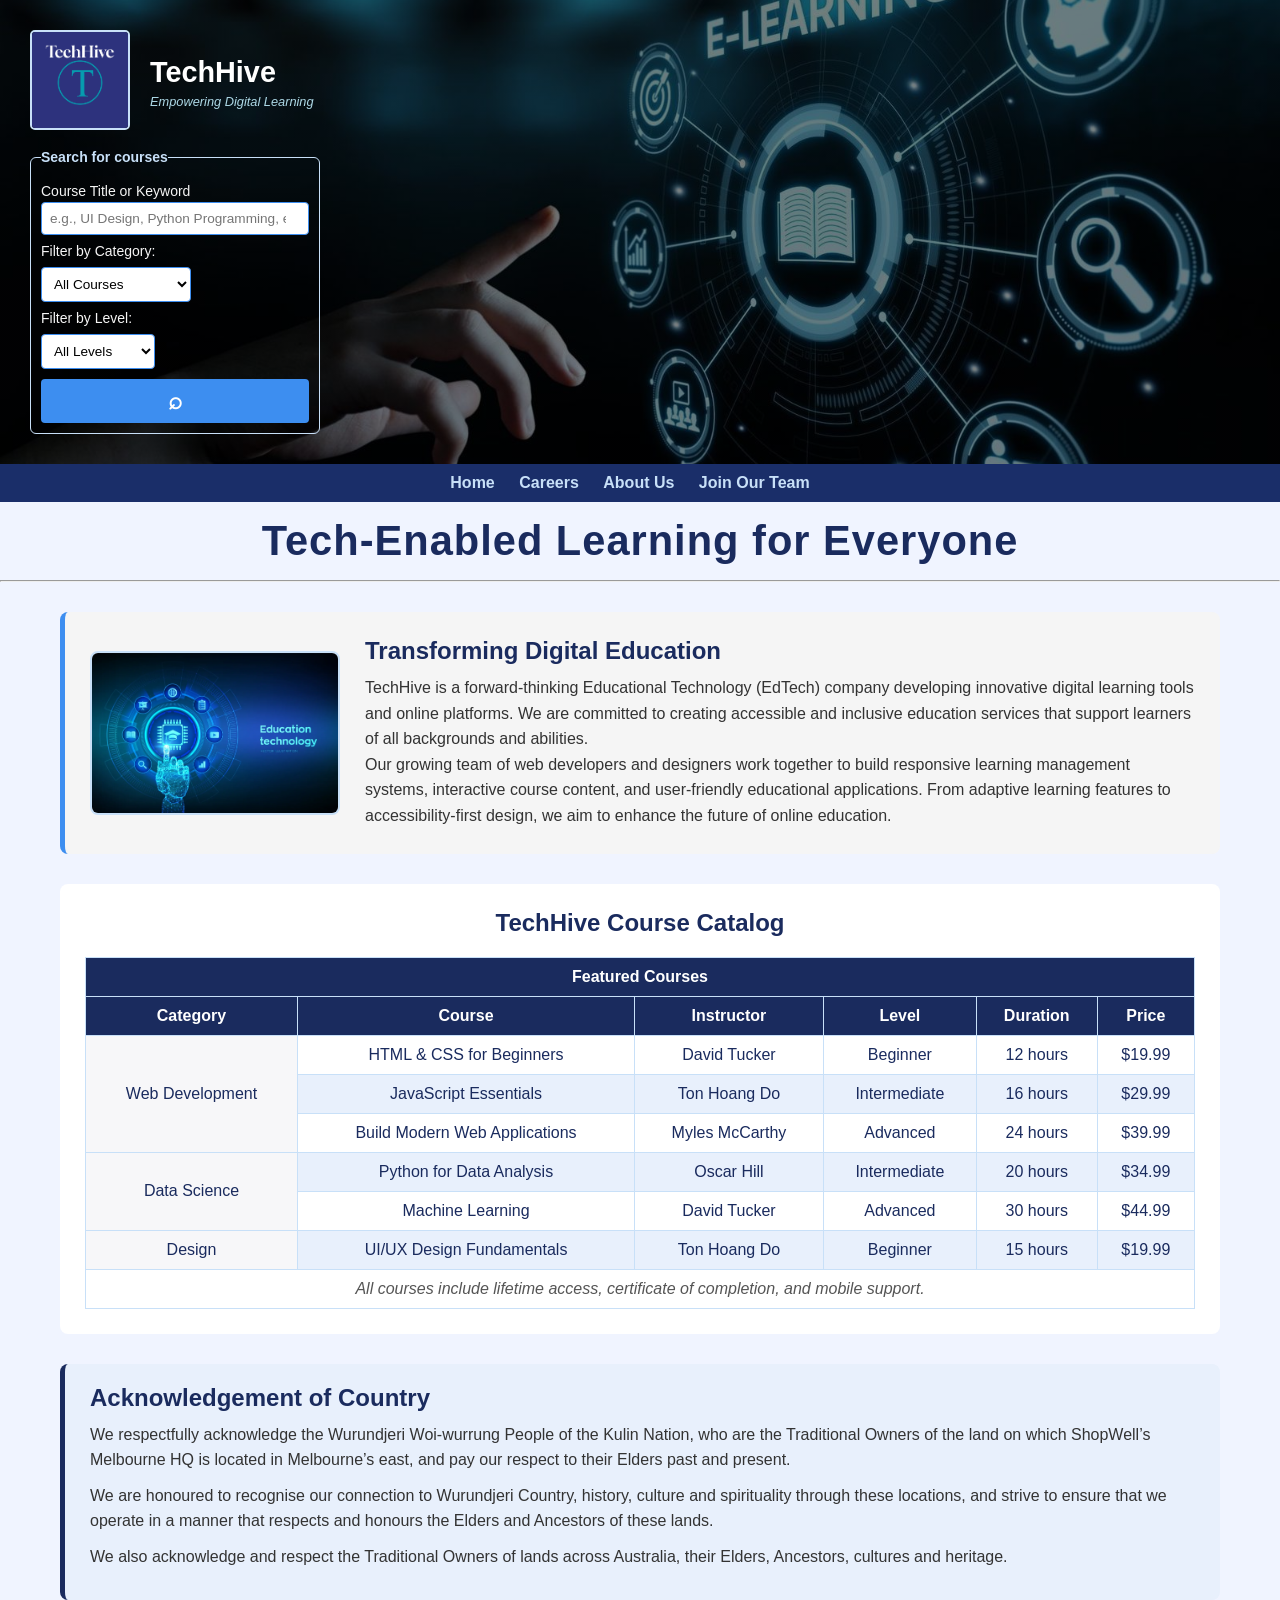
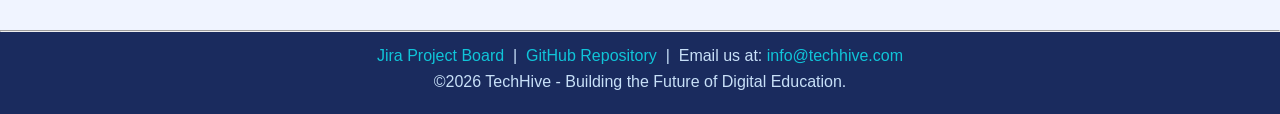
<file: index.html>
<!DOCTYPE html>
<html lang="en">
<head>
    <meta charset="utf-8">
    <meta name="viewport" content="width=device-width, initial-scale=1.0">
    <meta name="description" content="TechHive is a forward-thinking Educational Technology (EdTech) company developing innovative digital learning tools and online platforms.">
    <meta name="keywords" content="EdTech, digital learning, online education, educational technology">
    <meta name="authors" content="Ton Hoang Do, David Tucker, Myles McCarthy and Oscar Hill">
    <link rel="stylesheet" href="styles/pagestyle.css">
    <link rel="stylesheet" href="styles/index-layout.css">
    <style>
        footer p {
            margin-bottom: 8px;
        }
    </style>
    <title>TechHive | Accessible Digital Learning </title>
</head>
<body>
    <!--The header section for company logo, navigation bars, slogans-->
    <header>
        <div class="header-right">
            <div class="header-top">
                <a href="index.html"><img src="images/logos/TechHive-logo.png" alt="TechHive logo" title="Image sized 154kb" width="200" height="200" ></a> <!-- I generated this image with Shopify logo generator -->
                <div class="header-title"> 
                    <h1>TechHive</h1>
                    <p><em>Empowering Digital Learning</em></p>
                </div>
            </div>

            <!--SEARCH BOX with a button (search for a product)-->
            <div class="search-bar">
                <form action="#" method="get">
                    <fieldset>
                        <legend>Search for courses</legend>
                        <label for="search-query">Course Title or Keyword</label>
                        <input type="search" id="search-query" name="search-query" placeholder="e.g., UI Design, Python Programming, etc."
                        aria-label="Search through site content">

                        <!-- Filter dropdown -->
                        <label for="course-filter">Filter by Category:</label>
                        <select id="course-filter" name="course-filter" class="filter-row">
                            <option value="all">All Courses</option>
                            <option value="web-dev">Web Development</option>
                            <option value="design">Design</option>
                            <option value="data-science">Data Science</option>
                        </select>

                        <!-- Level filter-->
                        <label for="course-level">Filter by Level:</label>
                        <select id="course-level" name="course-level" class="filter-row">
                            <option value="all">All Levels</option>
                            <option value="beginner">Beginner</option>
                            <option value="intermediate">Intermediate</option>
                            <option value="advanced">Advanced</option>
                        </select>

                        <button type="submit" aria-label="Search" style="font-size: 1.5rem;">&#8981;</button>
                    </fieldset>                
                </form>
            </div>
        </div>
        
    </header>

    
    
    
    <!--NAVIGATION BAR with links to Home, Careers, About Us and Join Our Team pages-->
    <nav>
        <a href="index.html" target="_self" >Home</a>
        <a href="jobs.html" target="_self" >Careers</a>
        <a href="about.html" target="_self" >About Us</a>
        <a href="apply.html" target="_self" >Join Our Team</a>
    </nav>
    <!--Slogan-->
    <div class="slogan">
        <h1>Tech-Enabled Learning for Everyone</h1>
    </div>
    <hr>

    <!--======== MAIN CONTENT ===============-->
    <main>
        <div class="main-content">
            <!--Company Description-->
            <section>
                <div class="company-description">
                    <!--additional image-->
                    <img id="marketing-image" src="images/marketing/Edtech.webp" alt="EdTech" width="400" height="400">
                    <div>
                        <h2>Transforming Digital Education</h2>
                        <p>
                            TechHive is a forward-thinking Educational Technology (EdTech) company 
                        developing innovative digital learning tools and online platforms. We are committed 
                        to creating accessible and inclusive education services that support learners of all 
                        backgrounds and abilities.
                        </p>
                        <p>
                            Our growing team of web developers and designers work together to build responsive 
                            learning management systems, interactive course content, and user-friendly educational 
                            applications. From adaptive learning features to accessibility-first design, we aim 
                            to enhance the future of online education.
                        </p>
                    </div>
                </div>
            </section>

            <!--Product lists with merged cell table-->
            <section>
                <div class="table-section">
                     <h2 style="text-align: center;">TechHive Course Catalog</h2>

                    <table>

                        <!-- Merged Header Row -->
                        <thead>
                            <tr>
                                <th colspan="6">Featured Courses</th>
                            </tr>

                            <!-- Column Titles -->
                            <tr>
                                <th class="sub-header" id="category">Category</th>
                                <th class="sub-header" id="course">Course <Title></Title></th>
                                <th class="sub-header" id="name">Instructor</th>                        
                                <th class="sub-header" id="description">Level</th>
                                <th class="sub-header" id="duration">Duration</th>
                                <th class="sub-header" id="price">Price</th>
                            </tr>
                        </thead>
                        <tbody>
                            <!--Web Development Category (Rowspan)-->
                            <tr>
                                <td rowspan="3" class="category">Web Development</td>
                                <td>HTML &amp; CSS for Beginners</td>
                                <td>David Tucker</td>
                                <td>Beginner</td>
                                <td>12 hours</td>
                                <td>$19.99</td>                                
                            </tr>

                            <tr>
                                <td>JavaScript Essentials</td>
                                <td>Ton Hoang Do</td>
                                <td>Intermediate</td>
                                <td>16 hours</td>
                                <td>$29.99</td>
                            </tr>

                            
                            <tr>
                                <td>Build Modern Web Applications</td>
                                <td>Myles McCarthy</td>
                                <td>Advanced</td>
                                <td>24 hours</td>
                                <td>$39.99</td>
                            </tr>

                            <!-- Data Science: rowspan across 2 rows -->
                            <tr>
                                <td rowspan="2" class="category">Data Science</td>
                                <td>Python for Data Analysis</td>
                                <td>Oscar Hill</td>
                                <td>Intermediate</td>
                                <td>20 hours</td>
                                <td>$34.99</td>
                            </tr>
                            <tr>
                                <td>Machine Learning </td>
                                <td>David Tucker</td>
                                <td>Advanced</td>
                                <td>30 hours</td>
                                <td>$44.99</td>
                            </tr>
                            <tr>
                                <td class="category">Design</td>
                                <td>UI/UX Design Fundamentals</td>
                                <td>Ton Hoang Do</td>
                                <td>Beginner</td>
                                <td>15 hours</td>
                                <td>$19.99</td>
                            </tr>
                             <tr>
                                <td colspan="6" style="text-align: center; font-style: italic; color: #555;">
                                    All courses include lifetime access, certificate of completion, and mobile support.
                                </td>
                            </tr>
                        </tbody>
                    </table>
                </div>
               
            </section>

            <!--Acknowledgement of Country-->
            <section>
                <div class="acknowledgement">
                    <h2>Acknowledgement of Country</h2>
                    <p>
                        We respectfully acknowledge the Wurundjeri Woi-wurrung People 
                        of the Kulin Nation, who are the Traditional Owners of the land 
                        on which ShopWell&rsquo;s Melbourne HQ is located in Melbourne&rsquo;s 
                        east, and pay our respect to their Elders past and present.
                    </p>
                    <p>
                        We are honoured to recognise our connection to Wurundjeri Country, 
                        history, culture and spirituality through these locations, and strive to ensure 
                        that we operate in a manner that respects and honours the Elders and Ancestors 
                        of these lands.
                    </p>
                    <p>
                        We also acknowledge and respect the Traditional Owners of lands across Australia, 
                        their Elders, Ancestors, cultures and heritage.
                    </p>
                </div>    
            </section>

        </div>        
    </main>
    <hr>

    <!--============ FOOTER with Jira, GitHub and email link ===============-->

    <footer>
        <p>
            <a href="https://oscarhill4.atlassian.net/jira/software/projects/WTPA1/boards/35/backlog?epics=visible">Jira Project Board</a> &nbsp;|&nbsp;
            <a href="https://github.com/Tony-linux973/EdTech-static-website.git">GitHub Repository</a> &nbsp;|&nbsp;
            Email us at: <a href="mailto:info@techhive.com">info@techhive.com</a>
        </p>
        <p>&copy;2026 TechHive - Building the Future of Digital Education.</p>
    </footer>
</body>
</html>
</file>
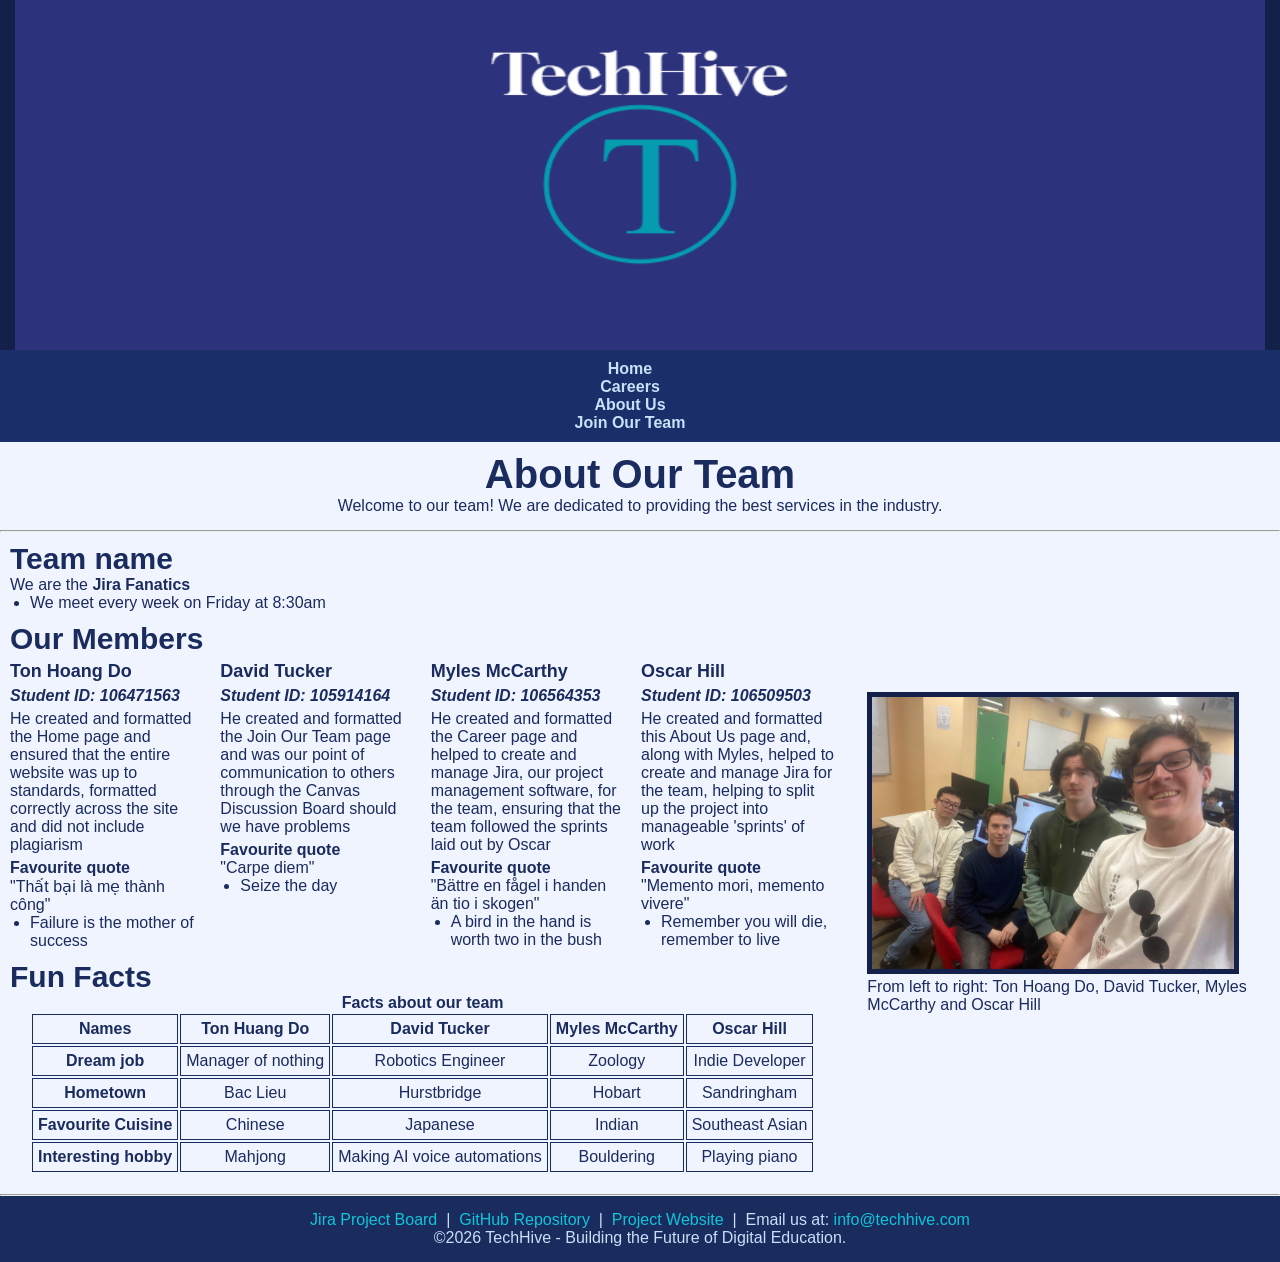
<file: about.html>
<!DOCTYPE html>
<html lang="en">
<head>
    <meta charset="UTF-8">
    <meta name="viewport" content="width=device-width, initial-scale=1.0">
    <meta name="description" content="Learn more about our company, our mission, and our values.">
    <meta name="keywords" content="about us, company, mission, values">
    <meta name="authors" content="Ton Hoang Do, David Tucker, Myles McCarthy and Oscar Hill">
    <link rel="stylesheet" href="styles/pagestyle.css">
    <link rel="stylesheet" href="styles/about-layout.css">
    <title>About Us</title>

    <style>
        /* Header (banner img) */
        header {
            display: flex;
            justify-content: center;
            background-color: #12204A;
        }
    </style>

</head>
<body>
    <header>
        <!-- Banner -->
        <img src="images/logos/TechHive-horizontal.png" alt="Company Logo" style="width: 1250px; height: 350px; ">
    </header>
    <nav>
        <ul>
            <li><a href="index.html" target="_self">Home</a></li>
            <li><a href="jobs.html" target="_self">Careers</a></li>
            <li><a href="about.html" target="_self">About Us</a></li>
            <li><a href="apply.html" target="_self">Join Our Team</a></li>
        </ul>
    </nav>
    <main>
        <h1>About Our Team</h1>

        <!-- Introduction about our team -->
        <!-- Description under header centering -->
        <p style="text-align: center" style="margin-top: 5px">Welcome to our team! We are dedicated to providing the best services in the industry.</p>
        <hr id="article-break">
        <div class="article">
            <article>
                <section id="team">
                    <h2>Team name</h2>
                    <ul>
                        <li>We are the <strong>Jira Fanatics</strong>
                            <ul>
                                <li>We meet every week on Friday at 8:30am</li>
                            </ul>
                        </li>
                    </ul>
                </section>
                <!-- Member contributions and quotes -->
                <section id="members">
                    <h2>Our Members</h2>
                    <dl>
                        <div>
                            <dt>Ton Hoang Do</dt>
                            <dt style="font-style: italic" id="studentid">Student ID: 106471563</dt>
                                <dd>He created and formatted the Home page and ensured that the entire website was up to standards, formatted correctly across the site and did not include plagiarism
                                    <h3 id="quoteheading">Favourite quote</h3>
                                    <ul>
                                        <li>"Thất bại là mẹ thành công"
                                        <ul>
                                            <li>Failure is the mother of success</li>
                                        </ul>
                                        </li>
                                    </ul>
                                </dd>
                        </div>
                        <div>
                            <dt>David Tucker</dt>
                            <dt style="font-style: italic" id="studentid">Student ID: 105914164</dt>
                                <dd>He created and formatted the Join Our Team page and was our point of communication to others through the Canvas Discussion Board should we have problems
                                    <h3 id="quoteheading">Favourite quote</h3>
                                    <ul>
                                        <li>"Carpe diem"
                                        <ul>
                                            <li>Seize the day</li>
                                        </ul>
                                        </li>
                                    </ul>
                                </dd>
                        </div>
                        <div>
                            <dt id="member">Myles McCarthy</dt>
                            <dt style="font-style: italic" id="studentid">Student ID: 106564353</dt>
                                <dd>He created and formatted the Career page and helped to create and manage Jira, our project management software, for the team, ensuring that the team followed the sprints laid out by Oscar
                                    <h3 id="quoteheading">Favourite quote</h3>
                                    <ul>
                                        <li>"Bättre en fågel i handen än tio i skogen"
                                        <ul>
                                            <li>A bird in the hand is worth two in the bush</li>
                                        </ul>
                                        </li>
                                    </ul>
                                </dd>
                        </div>
                        <div>
                            <dt id="member">Oscar Hill</dt>
                            <dt style="font-style: italic" id="studentid">Student ID: 106509503</dt>
                                <dd>He created and formatted this About Us page and, along with Myles, helped to create and manage Jira for the team, helping to split up the project into manageable 'sprints' of work
                                    <h3 id="quoteheading">Favourite quote</h3>
                                    <ul>
                                        <li>"Memento mori, memento vivere"
                                        <ul>
                                            <li>Remember you will die, remember to live</li>
                                        </ul>
                                        </li>
                                    </ul>
                                </dd>
                        </div>
                    </dl>
                </section>

                <!-- Fun fact table -->
                <section id="facts">
                    <h2>Fun Facts</h2>
                    <table>
                        <caption>Facts about our team</caption>
                        <thead>
                            <tr>
                            <th scope="col">Names</th>
                            <th scope="col">Ton Huang Do</th>
                            <th scope="col">David Tucker</th>
                            <th scope="col">Myles McCarthy</th>
                            <th scope="col">Oscar Hill</th>
                            </tr>
                        </thead>
                        <tbody>
                            <tr>
                            <th scope="row">Dream job</th>
                            <td>Manager of nothing</td>
                            <td>Robotics Engineer</td>
                            <td>Zoology</td>
                            <td>Indie Developer</td>
                            </tr>
                            <tr>
                            <th scope="row">Hometown</th>
                            <td>Bac Lieu</td>
                            <td>Hurstbridge</td>
                            <td>Hobart</td>
                            <td>Sandringham</td>
                            </tr>
                            <tr>
                            <th scope="row">Favourite Cuisine</th>
                            <td>Chinese</td>
                            <td>Japanese</td>
                            <td>Indian</td>
                            <td>Southeast Asian</td>
                            </tr>
                            <tr>
                            <th scope="row">Interesting hobby</th>
                            <td>Mahjong</td>
                            <td>Making AI voice automations</td>
                            <td>Bouldering</td>
                            <td>Playing piano</td>
                            </tr>
                        </tbody>
                    </table>
                </section>
            </article>

            <!-- Group photo -->
            <div class="container">
                <figure>
                    <a href="images/about/group.jpg"><img src="images/about/group.jpg" alt="Photo of the team" title="Filesize 285kb"/></a>
                    <figcaption>From left to right: Ton Hoang Do, David Tucker, Myles McCarthy and Oscar Hill</figcaption>
                </figure>
            </div>	
        </div>
    </main>

    <hr id="footer-break">

    <footer>
        <p>
            <a href="https://oscarhill4.atlassian.net/jira/software/projects/WTPA1/boards/35/backlog?epics=visible">Jira Project Board</a> &nbsp;|&nbsp;
            <a href="https://github.com/Tony-linux973/EdTech-static-website.git">GitHub Repository</a> &nbsp;|&nbsp;
            <a href="https://tony-linux973.github.io/EdTech-static-website/">Project Website</a> &nbsp;|&nbsp;
            Email us at: <a href="mailto:info@techhive.com">info@techhive.com</a>
        </p>
        <p>&copy;2026 TechHive - Building the Future of Digital Education.</p>
    </footer>
</body>
</html>
</file>
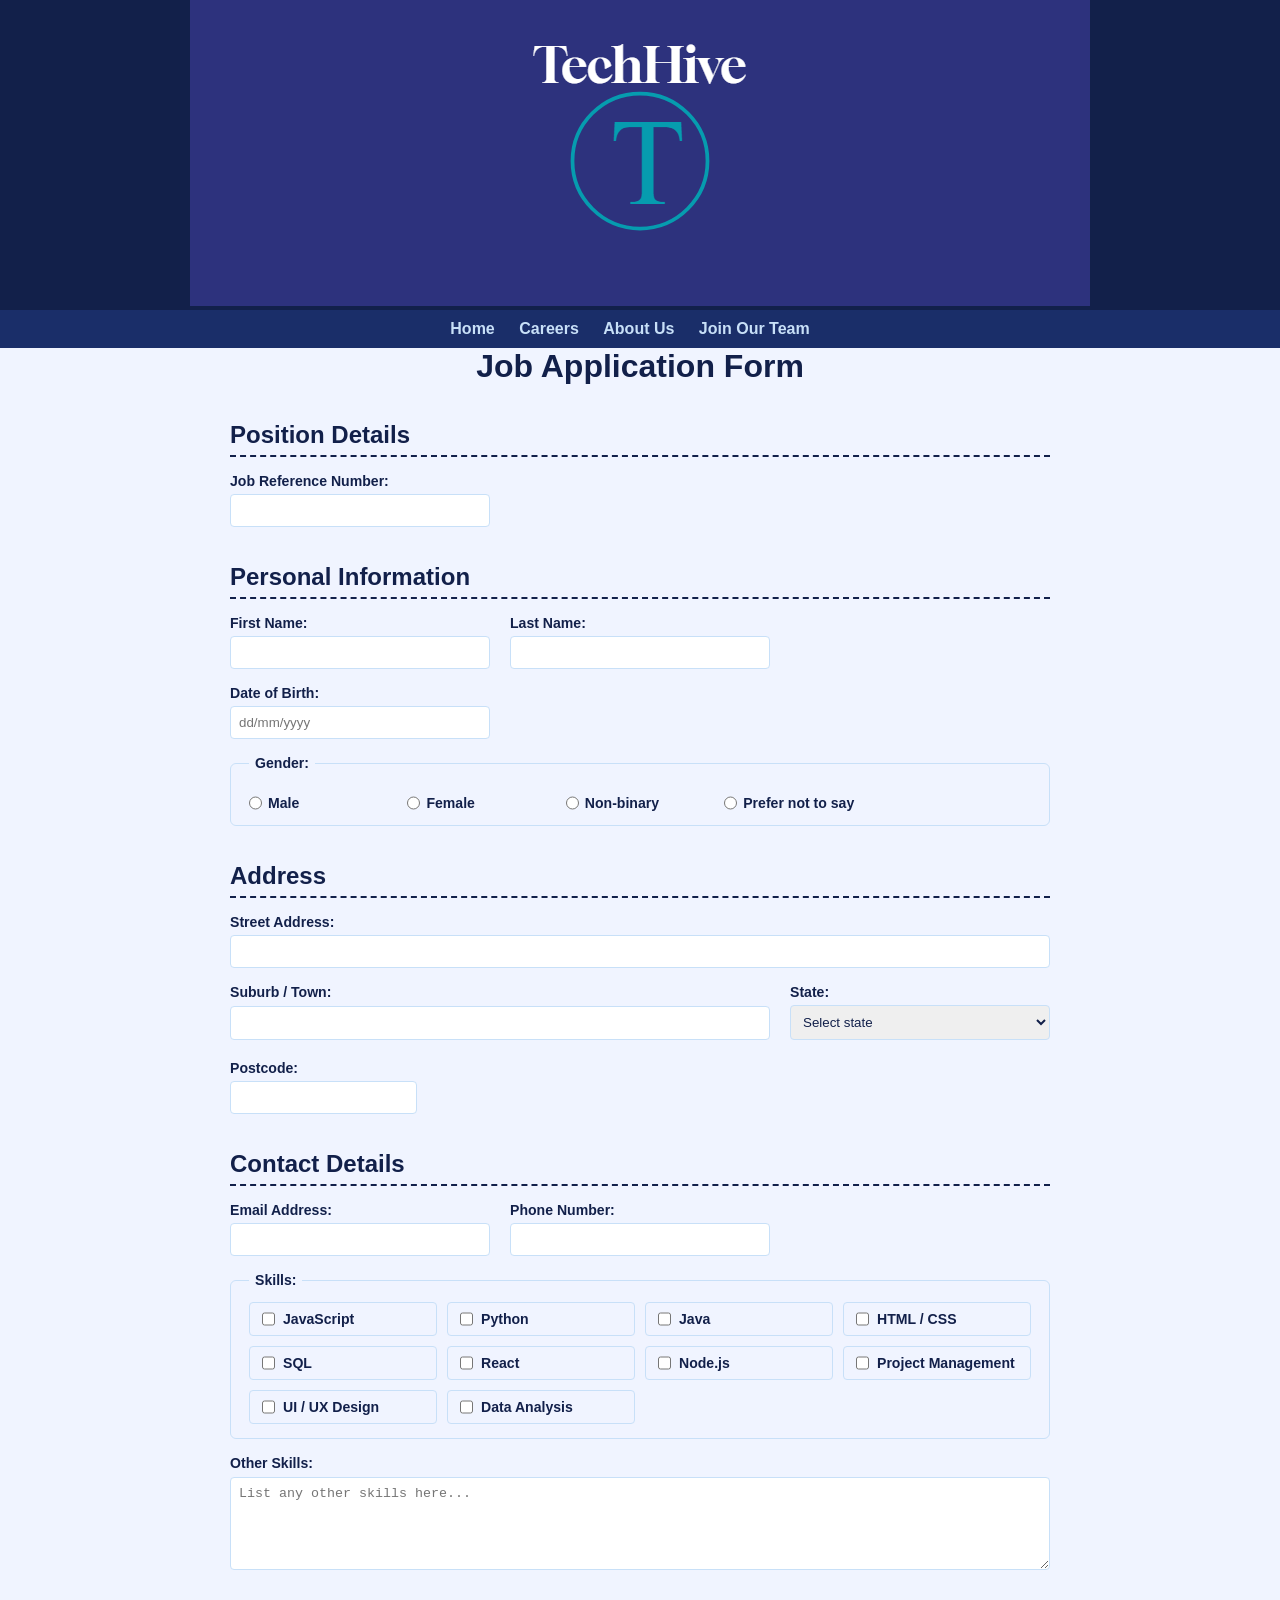
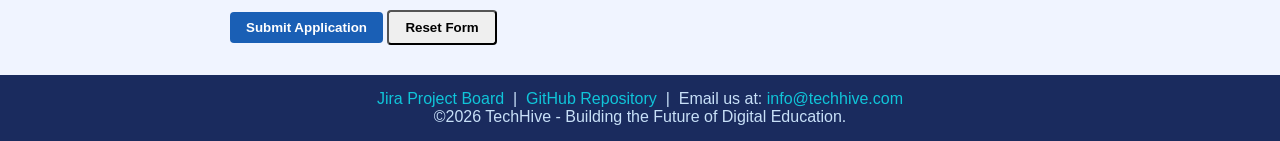
<file: apply.html>
<!DOCTYPE html>
<html lang="en">

<head>
    <meta charset="utf-8">
    <meta name="viewport" content="width=device-width, initial-scale=1.0">
    <meta name="description" content="Personal details of a job application form">
    <meta name="keywords" content="Form, job application">
    <meta name="authors" content="Ton Hoang Do, David Tucker, Myles McCarthy and Oscar Hill">
    <link rel="stylesheet" href="styles/pagestyle.css">
    <link rel="stylesheet" href="styles/apply-layout.css">
    <title>Job Application Form</title>
    <style>
        h1 {
            text-align: center;
            color: #12204A;
        }

        header {
            display: grid;
            grid-template-columns: 1fr;
            justify-items: center;
            background-color: #12204A;
        }
    </style>
</head>

<body>
    <header>
        <div class="header-logo">
            <!-- Company Logo with alternate text and anchor tag to link to home page -->
            <a href="index.html"><img src="images/logos/TechHive-horizontal.png" alt="TechHive logo"></a>
        </div>

    </header>
    <!-- Navigation for header, links to other pages and opens in same tab -->
    <nav>
        <a href="index.html" target="_self">Home</a>
        <a href="jobs.html" target="_self">Careers</a>
        <a href="about.html" target="_self">About Us</a>
        <a href="apply.html" target="_self">Join Our Team</a>
    </nav>

    <!-- Application Form, the main content of the site-->
    <main>
        <h1>Job Application Form</h1>
        <!--Only one h1 for seo and accessibility-->
        <form method="POST" action="https://mercury.swin.edu.au/it000000/formtest.php">
            <!-- method POST for secure data submission -->
            <!-- Position Details -->
            <h2>Position Details</h2>

            <div class="form-row">
                <div class="field">
                    <!-- div for css targeting, title for tooltip on hover, pattern for input validation, id links to label, name is key for submitted data -->
                    <!-- form-row div is the grid container that controls how fields sit side by side horizontally -->
                    <!-- div field groups label/input into one unit -->
                    <label for="jobref">Job Reference Number:</label>
                    <input type="text" id="jobref" name="jobref" pattern="[A-Za-z0-9]{5}" maxlength="5"
                        title="Exactly 5 alphanumeric characters" required>
                </div>
            </div>
            <!-- Personal Information -->
            <h2>Personal Information</h2>
            <div class="form-row">
                <div class="field">
                    <label for="firstname">First Name:</label>
                    <input type="text" id="firstname" name="firstname" pattern="[A-Za-z]{1,20}" maxlength="20"
                        title="Up to 20 alphabetic characters only" required>
                </div>
                <div class="field">
                    <label for="lastname">Last Name:</label>
                    <input type="text" id="lastname" name="lastname" pattern="[A-Za-z]{1,20}" maxlength="20"
                        title="Up to 20 alphabetic characters only" required>
                </div>
            </div>
            <!-- type="text" for formatting order rather than type="date" -->
            <div class="form-row">
                <div class="field">
                    <label for="dob">Date of Birth:</label>
                    <!-- Date of birth: dd/mm/yyyy format
                         dd: (0[1-9]) = 01-09 | ([12]\d) = 10-29 | (3[01]) = 30-31
                         mm: (0[1-9]) = 01-09 | (1[0-2]) = 10-12 -->
                    <input type="text" id="dob" name="dob" placeholder="dd/mm/yyyy"
                        pattern="(0[1-9]|[12]\d|3[01])/(0[1-9]|1[0-2])/\d{4}" maxlength="10"
                        title="Date in dd/mm/yyyy format" required>
                </div>
            </div>
            <!-- Fieldset for grouped inputs, radio buttons share the same name so only one can be selected -->
            <fieldset>
                <legend>Gender:</legend>
                <!-- legend for screen readers -->
                <!-- only one required tag needed as it works for the whole radio group -->
                <div class="radio-group">
                    <div class="radio-option">
                        <input type="radio" id="gender-male" name="gender" value="Male" required>
                        <label for="gender-male">Male</label>
                    </div>
                    <div class="radio-option">
                        <input type="radio" id="gender-female" name="gender" value="Female">
                        <label for="gender-female">Female</label>
                    </div>
                    <div class="radio-option">
                        <input type="radio" id="gender-nonbinary" name="gender" value="Non-binary">
                        <label for="gender-nonbinary">Non-binary</label>
                    </div>
                    <div class="radio-option">
                        <input type="radio" id="gender-prefernot" name="gender" value="Prefer not to say">
                        <label for="gender-prefernot">Prefer not to say</label>
                    </div>
                </div>
            </fieldset>
            <!-- Address -->
            <h2>Address</h2>
            <div class="form-row">
                <div class="field field--full">
                    <label for="street">Street Address:</label>
                    <input type="text" id="street" name="street" maxlength="40" required>
                </div>
            </div>
            <div class="form-row">
                <div class="field field--wide">
                    <label for="suburb">Suburb / Town:</label>
                    <input type="text" id="suburb" name="suburb" maxlength="40" required>
                </div>
                <div class="field">
                    <label for="state">State:</label>
                    <select id="state" name="state" required>
                        <option value="" disabled selected>Select state</option>
                        <option value="VIC">VIC</option>
                        <option value="NSW">NSW</option>
                        <option value="QLD">QLD</option>
                        <option value="NT">NT</option>
                        <option value="WA">WA</option>
                        <option value="SA">SA</option>
                        <option value="TAS">TAS</option>
                        <option value="ACT">ACT</option>
                    </select>
                </div>
                <!-- type="text" instead of "number" to avoid stripping leading zeros -->
                <!-- field--narrow limits postcode width -->
                <div class="field field--narrow">
                    <label for="postcode">Postcode:</label>
                    <input type="text" id="postcode" name="postcode" pattern="\d{4}" maxlength="4"
                        title="Exactly 4 digits" required>
                </div>
            </div>
            <!-- Contact Details -->
            <h2>Contact Details</h2>
            <div class="form-row">
                <div class="field">
                    <label for="email">Email Address:</label>
                    <input type="email" id="email" name="email" required>
                </div>
                <div class="field">
                    <label for="phone">Phone Number:</label>
                    <input type="tel" id="phone" name="phone" pattern="\d{8,12}" maxlength="12"
                        title="8 to 12 digits, no spaces or symbols" required>
                </div>
            </div>
            <!-- Skills — fieldset groups all checkboxes, legend labels the group for screen readers -->
            <fieldset>
                <legend>Skills:</legend>
                <div class="checkbox-grid">
                    <div class="checkbox-option">
                        <input type="checkbox" id="skill-js" name="skills" value="JavaScript">
                        <label for="skill-js">JavaScript</label>
                    </div>
                    <div class="checkbox-option">
                        <input type="checkbox" id="skill-python" name="skills" value="Python">
                        <label for="skill-python">Python</label>
                    </div>
                    <div class="checkbox-option">
                        <input type="checkbox" id="skill-java" name="skills" value="Java">
                        <label for="skill-java">Java</label>
                    </div>
                    <div class="checkbox-option">
                        <input type="checkbox" id="skill-html" name="skills" value="HTML/CSS">
                        <label for="skill-html">HTML / CSS</label>
                    </div>
                    <div class="checkbox-option">
                        <input type="checkbox" id="skill-sql" name="skills" value="SQL">
                        <label for="skill-sql">SQL</label>
                    </div>
                    <div class="checkbox-option">
                        <input type="checkbox" id="skill-react" name="skills" value="React">
                        <label for="skill-react">React</label>
                    </div>
                    <div class="checkbox-option">
                        <input type="checkbox" id="skill-nodejs" name="skills" value="Node.js">
                        <label for="skill-nodejs">Node.js</label>
                    </div>
                    <div class="checkbox-option">
                        <input type="checkbox" id="skill-pm" name="skills" value="Project Management">
                        <label for="skill-pm">Project Management</label>
                    </div>
                    <div class="checkbox-option">
                        <input type="checkbox" id="skill-ux" name="skills" value="UI/UX Design">
                        <label for="skill-ux">UI / UX Design</label>
                    </div>
                    <div class="checkbox-option">
                        <input type="checkbox" id="skill-data" name="skills" value="Data Analysis">
                        <label for="skill-data">Data Analysis</label>
                    </div>
                </div>
            </fieldset>
            <!-- Inline CSS for spacing above textarea section -->
            <div class="field--textarea" style="margin-top: 10px;">
                <label for="otherskills">Other Skills:</label>
                <textarea id="otherskills" name="otherskills" rows="5"
                    placeholder="List any other skills here..."></textarea>
            </div>
            <!-- Inline CSS for spacing above buttons -->
            <input type="submit" value="Submit Application" style="margin-top: 16px;">
            <input type="reset" value="Reset Form" style="margin-top: 16px;">
        </form>
    </main>
    <footer>
        <p>
            <a href="https://oscarhill4.atlassian.net/jira/software/projects/WTPA1/boards/35/backlog?epics=visible">Jira
                Project Board</a> &nbsp;|&nbsp;
            <a href="https://github.com/Tony-linux973/EdTech-static-website.git">GitHub Repository</a>
            &nbsp;|&nbsp;
            Email us at: <a href="mailto:info@techhive.com">info@techhive.com</a>
        </p>
        <p>&copy;2026 TechHive - Building the Future of Digital Education.</p>
    </footer>
</body>

</html>
</file>
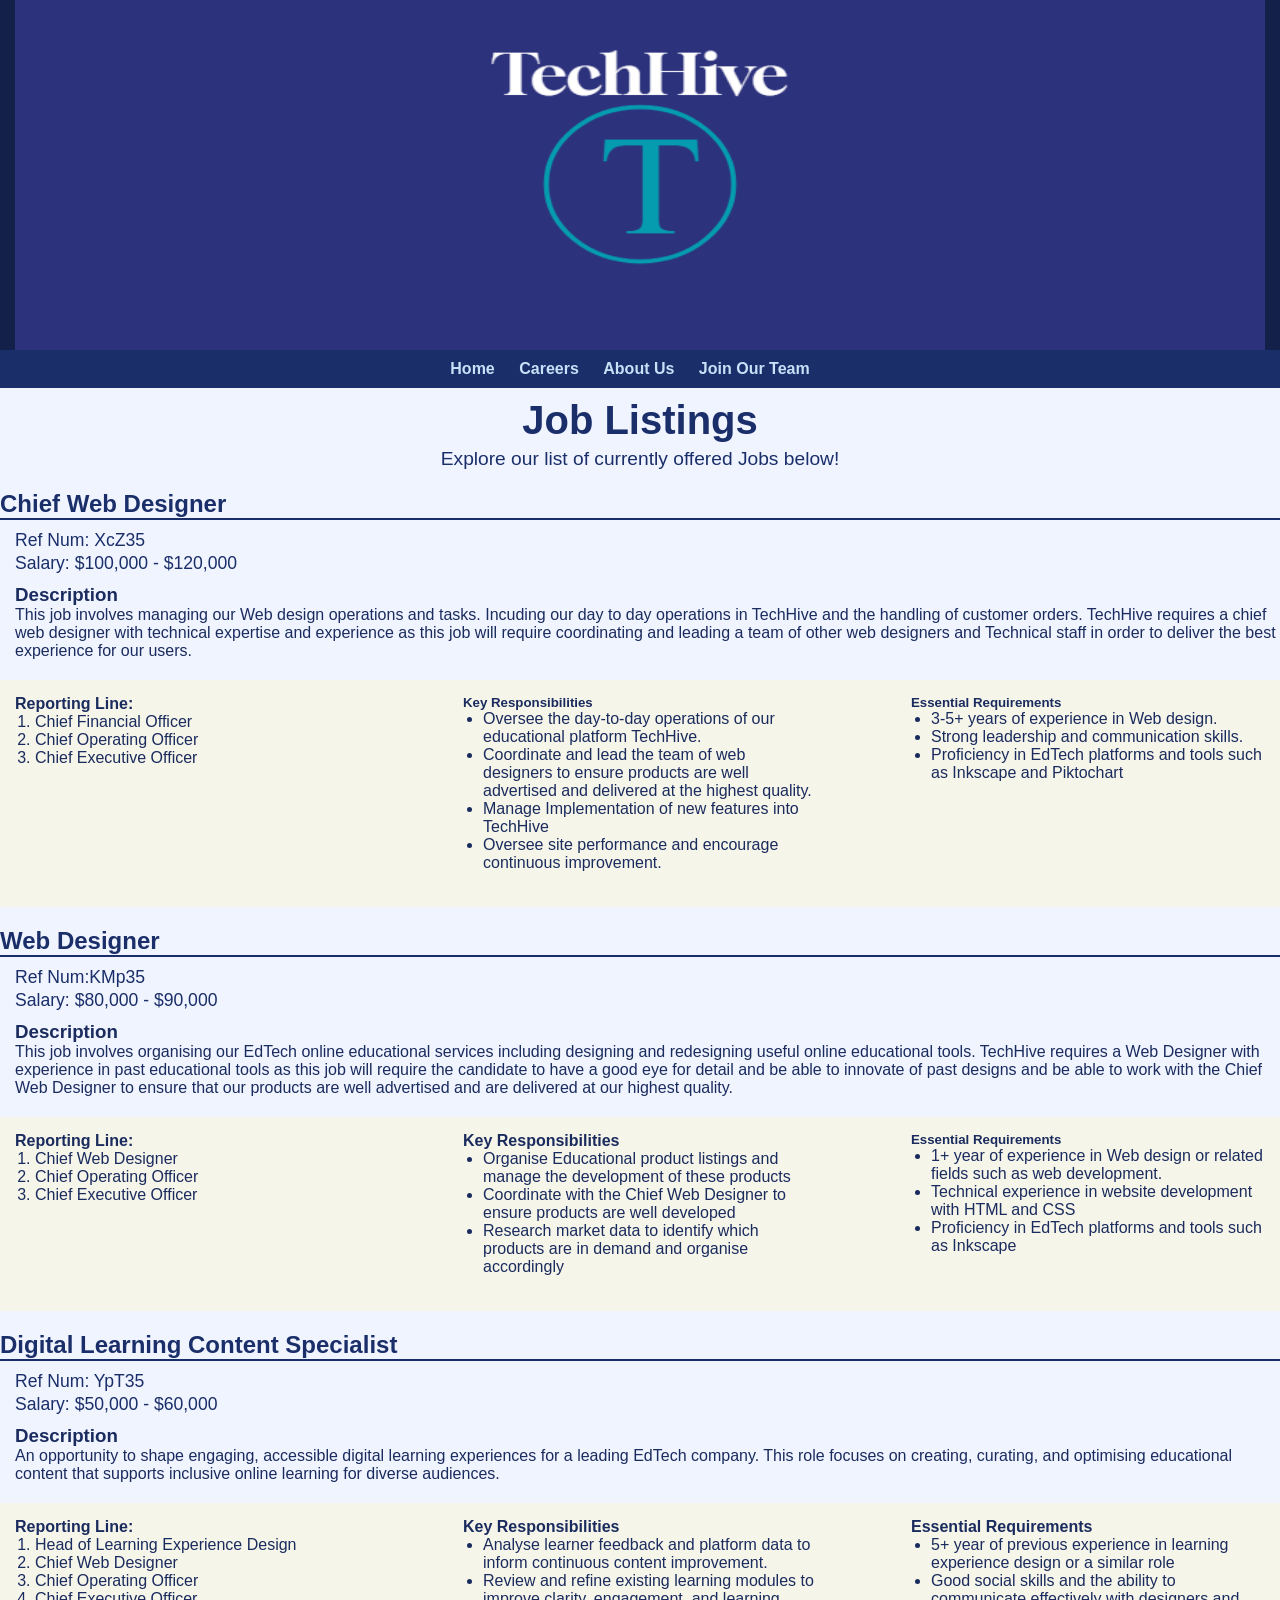
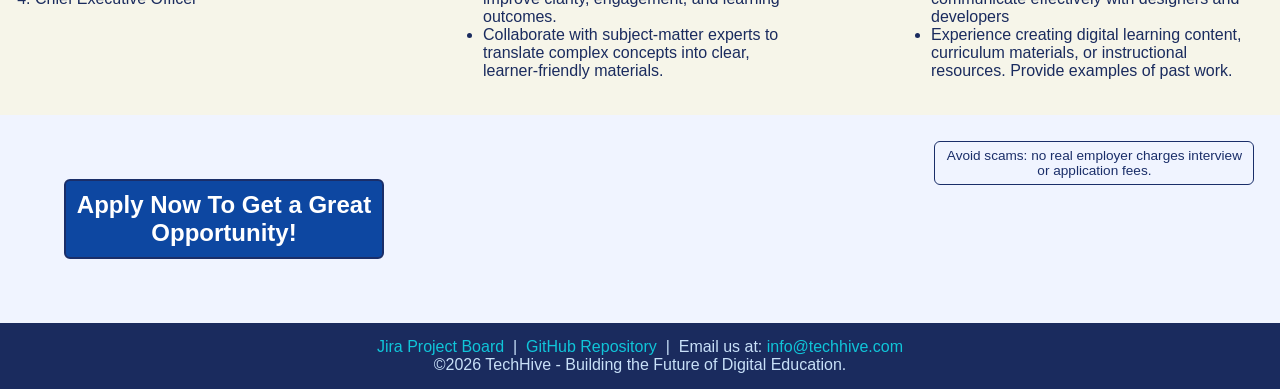
<file: jobs.html>
<!DOCTYPE html>
<html lang="en">

<head>
    <meta charset="utf-8">
    <meta name="viewport" content="width=device-width, initial-scale=1.0">
    <meta name="description" content="">
    <meta name="keywords" content="">
    <meta name="authors" content="Ton Hoang Do, David Tucker, Myles McCarthy and Oscar Hill">
    <link rel="stylesheet" href="styles/pagestyle.css">
    <link rel="stylesheet" href="styles/jobs-layout.css">
    <style>
        #apply-now {
            float: left; 
            width: 25%;
            margin: 5%;
            padding: 10px;
            border: 2px solid #1a2e69;   /* deep navy border */
            background-color: #0d47a1;   /* rich blue background */
            color: #ffffff;              /* white text */
            text-decoration: none;
            font-size: 1.5em;
            font-weight: bold;
            text-align: center;
            border-radius: 6px;          /* optional: smoother look */
        }

        #apply-now a {
            color: #ffffff;              /* white text */
            text-decoration: none;
            display: block;             
        }
        #apply-now:hover a{
            color: #1565c0;   /* slightly lighter blue on hover */
        }
    </style>
    <title>Job listings</title>
</head>

<body>
    <header>
        <img src="images/logos/TechHive-horizontal.png" alt="Company Logo" style="width: 1250px; height: 350px; ">

    </header>

    <nav>
        <a href="index.html" target="_self">Home</a>
        <a href="jobs.html" target="_self">Careers</a>
        <a href="about.html" target="_self">About Us</a>
        <a href="apply.html" target="_self">Join Our Team</a>
    </nav>

    <section id="job-listings-header">
        <h3>Job Listings</h3>
    </section>

    <section id="job-listings-text">
        <h3>Explore our list of currently offered Jobs below!</h3>
    </section>

    <section class="title-section">
        <h1>Chief Web Designer</h1>
        <h2>Ref Num: XcZ35</h2>
        <h2 class="salary">Salary: $100,000 - $120,000</h2>
    </section>
    <section class="job-description">
        <h3>Description</h3>
        <P>This job involves managing our Web design operations and tasks. Incuding our day to day operations in
            TechHive and the handling of customer orders.
            TechHive requires a chief web designer with technical expertise and experience as this job will require
            coordinating and leading a team of other web designers and Technical staff in order to deliver the best experience for
            our users.
        </P>
    </section>
<div class = "job-info-flex-container">
    <section class="reporting-line">
        <h4>Reporting Line:</h4>
        <ol>
            <li>Chief Financial Officer</li>
            <li>Chief Operating Officer</li>
            <li>Chief Executive Officer</li>
        </ol>
    </section>
    <section class="key-responsibilities">
        <h5>Key Responsibilities</h5>

        <ul title="Key Responsibilities">
            <li>Oversee the day-to-day operations of our educational platform TechHive.</li>
            <li>Coordinate and lead the team of web designers to ensure products are well advertised and delivered at the highest quality.</li>
            <li>Manage Implementation of new features into TechHive</li>
            <li>Oversee site performance and encourage continuous improvement.</li>
        </ul>
    </section>
    <section class="essential-requirements">
        <h5>Essential Requirements</h5>

        <ul>
            <li>3-5+ years of experience in Web design.</li>
            <li>Strong leadership and communication skills.</li>
            <li>Proficiency in EdTech platforms and tools such as Inkscape and Piktochart</li>
        </ul>
    </section>
</div>
    <section>
        <h1>Web Designer</h1>
        <h2>Ref Num:KMp35</h2>
        <h2 class="salary">Salary: $80,000 - $90,000</h2>
    </section>
    <section class="job-description">
        <h3>Description</h3>
        <P>This job involves organising our EdTech online educational services including designing and redesigning useful online educational tools. TechHive requires a Web Designer with experience in past educational tools as this job will require the candidate to have a good eye for detail and be able to innovate of past designs and be able to work with the Chief Web Designer to ensure
            that our products are well advertised and are delivered at our highest quality.
        </P>
    </section>
<div class = "job-info-flex-container">
    <section class="reporting-line">
        <h4>Reporting Line:</h4>
        <ol>
            <li>Chief Web Designer</li>
            <li>Chief Operating Officer</li>
            <li>Chief Executive Officer</li>
        </ol>
    </section>
    <section class="key-responsibilities">
        <h4>Key Responsibilities</h4>

        <ul title="Key Responsibilities">
            <li>Organise Educational product listings and manage the development of these products</li>
            <li>Coordinate with the Chief Web Designer to ensure products are well developed</li>
            <li>Research market data to identify which products are in demand and organise accordingly</li>
        </ul>
    </section>
    <section class="essential-requirements">
        <h5>Essential Requirements</h5>

        <ul>
            <li>1+ year of experience in Web design or related fields such as web development.</li>
            <li>Technical experience in website development with HTML and CSS</li>
            <li>Proficiency in EdTech platforms and tools such as Inkscape</li>
        </ul>
    </section>
</div>

    <section>

        <h1>Digital Learning Content Specialist</h1>
        <h2>Ref Num: YpT35</h2>
        <h2 class="salary">Salary: $50,000 - $60,000</h2>
    </section>
    <section class="job-description">
        <h3>Description</h3>
        <P>An opportunity to shape engaging, accessible digital learning experiences for a leading EdTech company. This role focuses on creating, curating, and optimising educational content that supports inclusive online learning for diverse audiences.        </P>
    </section>
<div class = "job-info-flex-container">  
    <section class="reporting-line">
        <h4>Reporting Line:</h4>
        <ol>
            <li>Head of Learning Experience Design</li>
            <li>Chief Web Designer</li>
            <li>Chief Operating Officer</li>
            <li>Chief Executive Officer</li>
        </ol>
    </section>
    <section class="key-responsibilities">
        <h4>Key Responsibilities</h4>

        <ul title="Key Responsibilities">
            <li>Analyse learner feedback and platform data to inform continuous content improvement.</li>
            <li>Review and refine existing learning modules to improve clarity, engagement, and learning outcomes.</li>
            <li>Collaborate with subject‑matter experts to translate complex concepts into clear, learner‑friendly materials.</li>
        </ul>
    </section>
    <section class="essential-requirements">
        <h4>Essential Requirements</h4>

        <ul>
            <li>5+ year of previous experience in learning experience design or a similar role</li>
            <li>Good social skills and the ability to communicate effectively with designers and developers</li>
            <li>Experience creating digital learning content, curriculum materials, or instructional resources. Provide examples of past work. </li>
        </ul>
</section>        
    </div>
    <div id="apply-now">
        <a href="apply.html" target="_self">Apply Now To Get a Great Opportunity!</a>
    </div>

    <aside><p>Avoid scams: no real employer charges interview or application fees.</p></aside>
    <footer>
        
        <p>
            <a href="https://oscarhill4.atlassian.net/jira/software/projects/WTPA1/boards/35/backlog?epics=visible">Jira
                Project Board</a> &nbsp;|&nbsp;
            <a href="https://github.com/Tony-linux973/EdTech-static-website.git">GitHub Repository</a>
            &nbsp;|&nbsp;
            Email us at: <a href="mailto:info@techhive.com">info@techhive.com</a>
        </p>
        <p>&copy;2026 TechHive - Building the Future of Digital Education.</p>
    </footer>

</body>
</file>
<file: styles/pagestyle.css>
/* General reset */
* {
    box-sizing: border-box;
    margin: 0;
    padding: 0;
}

body {
    font-family: Arial, sans-serif;
    background-color: #f0f4ff;
    color: #1a2b5e;
}

/* Navigation */
/* Blue box around nav */
nav {
    padding: 10px 20px;
    background-color: #1a2e69;
    text-align: center;
}
/* Formatting of links */
nav a {
    color: #c8e0f8;
    text-decoration: none;
    margin-right: 20px;
    font-weight: bold;
}
/* Hover blue effect */
nav a:hover {
    color: #3d8ef0;
}

/* Footer text formatting */
footer {
    text-align: center;
    padding: 15px;
    background-color: #1a2b5e;
    color: #c8e0f8;
    clear: both; 
}
footer a:hover {
    text-decoration: underline;
    color: whitesmoke;
}
footer a {
    color: #10c5d9;
    text-decoration: none; /* removes underline */
}
</file>
<file: styles/index-layout.css>
/* Header with background image*/
header {
    background-image: linear-gradient(rgba(0,0,0,0.5), rgba(0,0,0,0.5)),
    url(../images/marketing/edtech-background.jpeg);/* I took the image from this website: https://talentsprint.com/blog/edtech-education-management*/
    background-size: cover;
    background-position: center;
    background-repeat: no-repeat;
    padding: 15px;

    /* pushes content to the right */
    display: flex;
    justify-content: flex-start;
}

.header-right {
    padding: 15px;
    border-radius: 8px;
    width: 320px;
    
}

.header-top {
    display: flex;
    align-items: center;
    gap: 20px;
    margin-bottom: 15px;
}

.header-top img {
    width: 100px;
    height: 100px;
    border-radius: 5%;
    border: 2px solid #c8e0f8;
}

.header-title h1 {
    font-size: 1.8em;
    margin-bottom: 5px;
    color: white;    
}

.header-title p {
    font-size: 0.8em;
    color: lightblue;
    font-style: italic;
}

/* Navigation */


/* Search bar */
.search-bar {
    margin-top: 15px;
}

.search-bar fieldset {
    border: 1px solid #c8e0f8;
    border-radius: 6px;
    padding: 10px;
    display: inline-block;
    width: 100%;    
}
.search-bar legend {
    font-size: 0.875em;
    color: #c8e0f8;
    font-weight: bold;
}

/* Stack everything vertically */
.search-bar label {
    display: block;
    font-size: 0.875em;
    color: whitesmoke;
    margin-bottom: 3px;
    margin-top: 8px;    
}

.search-bar input[type="search"] {
    padding: 8px;
    width: 100%;
    border: 1px solid #3d8ef0;
    border-radius: 4px;
    box-sizing: border-box;
    color: black;
    background-color: white;
    font-size: 0.85em;
}

.search-bar button {
    padding: 8px 16px;
    background-color: #3d8ef0;
    color: white;
    border: none;
    border-radius: 4px;
    cursor: pointer;
    font-weight: bold;
    width: 100%;
    margin-top: 10px;
    display: block;
    font-size: 1.2rem;
}

/* Dropdowns side by side */
.search-bar .filter-row {
    display: flex;
    gap: 8px;
    margin-top: 8px;
}

.search-bar select {
    flex: 1;
    padding: 8px;
    border: 1px solid #3d8ef0;
    border-radius: 4px;
    background-color: white;
    color: black;
    font-size: 0.85em;
}

.search-bar button:hover {
    background-color: #347dd6;
}

/* Slogan */
.slogan {
    text-align: center;
    padding: 15px;
    
    
    font-size: 1.3em;
    font-weight: bold;
    letter-spacing: 1px;
}

/* Main content */
.main-content {
    max-width: 1200px;
    margin: 30px auto;
    padding: 0 20px;
}

/* Company description */
.company-description {
    background-color: whitesmoke;
    padding: 25px;
    border-radius: 8px;
    margin-bottom: 30px;
    display: flex;
    gap: 25px;
    align-items: center;
    border-left: 5px solid #3d8ef0;
}

.company-description img {
    width: 250px;
    height: auto;
    border-radius: 8px;
    border: 2px solid #c8e0f8;
}

.company-description h2 {
    color: #1a2b5e;
    margin-bottom: 10px;
}

.company-description p {
    color: #333;
    line-height: 1.6;
}

/* Product table */
.table-section {
    background-color: white;
    padding: 25px;
    border-radius: 8px;
    margin-bottom: 30px;
}

.table-section h2 {
    text-align: center;
    margin-bottom: 20px;
    color: #1a2b5e
}

table {
    width: 100%;
    border-collapse: collapse; 
}

table th, table td {
    border: 1px solid #c8e0f8;
}

th {
    background-color: #1a2b5e;
    color: white;
    padding: 10px;
    text-align: center;
}

td {
    padding: 10px;
    text-align: center;
    vertical-align: middle;
}

tr:nth-child(even) {
    background-color: #e8f0fc;
}

.smart-watch img {
    border-collapse: collapse;
    background-color: #e8f0fc;
}

td.category {
    background-color: #f7f7f9;
}

td button {
    background-color: #3011a0;
    color: white;
    border: none;
    padding: 8px 16px;
    border-radius: 4px;
    cursor: pointer;
    font-weight: bold;
}

td button:hover {
    background-color: #347dd6;
}

/* Acknowledgment */
.acknowledgement {
    background-color: #e8f0fc;
    border-left: 5px solid #1a2b5e;
    padding: 20px 25px;
    border-radius: 8px;
    margin-bottom: 30px;
}

.acknowledgement h2 {
    color: #1a2b5e;
    margin-bottom: 10px;
}

.acknowledgement p {
    color: #333;
    line-height: 1.6;
    margin-bottom: 10px;
}

/* Footer */

/* Responsive Media Queries */
@media (max-width: 768px) {
    table {
        width: 90%;
    }

    #header nav ul li {
        display: block;
        margin: 10px 0;
    }
}
</file>
<file: styles/about-layout.css>
/* Header 1 formatting*/
h1 {
    font-size: 40px;         
    text-align: center;       
    margin-top: 10px;
}

/* Article break spacing */
#article-break {
    margin-top: 15px;
}

/* Figure formatting*/
/* Creating flexbox for entire page */
.article{
    display: flex;
    gap: 2em;
    align-items: center;
}
/* All writing in article */
article {
    margin-left: 10px;
    flex: 2;
}
/* Putting figure on the right */
.container {
    flex: 1;
    display: flex;
    align-items: center;
    justify-content: center;
    min-width: 300px;
}
/* Image formatting */
.container img {
    border: 5px solid #12204A;
    max-width: 90%;
    height: auto;
}

/* Switching image view when window too small */
@media (max-width: 800px) { 
    /* Switching from row to column */
    .article {
        flex-direction: column;
    }
    /* New image formatting */
    .container img {
        min-width: 0;
        width: 100%;   
        max-width: 100%;
    }
}

/* Sub titles formatting */
h2 {
    font-size: 30px;
    margin-top: 10px;
}

/* Student id size */
#studentid {
    font-size: 16px;
    margin-bottom: 5px;
}

/* Team list structure */
dl {
    display: grid;
    grid-template-columns: repeat(4, 1fr);
    gap: 1em;
}

/* Team list text formatting */
ul {
    list-style: none;
}
ul ul{
    list-style: disc;
    margin-left: 20px;
}
dt {
    font-weight: bold;
    font-size: 18px;
    margin-top: 5px;
}
#quoteheading{
    margin-top: 5px;
}
h3 {
    font-size: 16px;
}

/* Table */
/* Table positioning */
table{
    text-align: center;
    margin-left: auto;
    margin-right: auto;
}
/* Table text formating */
th, td {
    border-color: #000000;
    border: 1px solid;
    padding: 5px;
}
table caption {
    font-weight: bold;
}
/* Table hover bolden */
td:hover{
    font-weight: bold;
}

/* Footer to bottom */
body {
  display: flex;
  flex-direction: column;
  min-height: 100vh;
}
main {
  flex: 1;
}

#footer-break {
    margin-top: 20px;
}
</file>
<file: styles/apply-layout.css>
/* Centres the form, max-width stops stretching on large screens */
form {
    max-width: 860px;
    margin: 30px auto;
    padding: 0 20px;
}

/* Section headings with dashed underline to separate form sections */
form h2 {
    margin-top: 36px;
    margin-bottom: 16px;
    padding-bottom: 6px;
    border-bottom: 2px dashed #12204A;
    color: #12204A;
}

/* Grid row — auto-fills columns at minimum 200px each */
.form-row {
    display: grid;
    grid-template-columns: repeat(auto-fill, minmax(200px, 1fr));
    gap: 20px;
    margin-bottom: 16px;
}

/* Stacks label above input within each field */
.form-row .field {
    display: grid;
    grid-template-rows: auto auto;
    gap: 5px;
}

/* Limits postcode field width */
.form-row .field--narrow {
    max-width: 120px;
}

/* Suburb spans two columns */
.form-row .field--wide {
    grid-column: span 2;
}

/* Bold labels in site navy */
form label {
    font-weight: bold;
    font-size: 0.88em;
    color: #12204A;
}

/* Consistent styling across all text-entry fields */
input[type="text"],
input[type="email"],
input[type="tel"],
select,
textarea {
    padding: 8px;
    border: 1px solid #c8e0f8;
    border-radius: 4px;
    color: #12204A;
    transition: border-color 0.2s, box-shadow 0.2s;
}

/* Highlight input on hover */
input[type="text"]:hover,
input[type="email"]:hover,
input[type="tel"]:hover,
select:hover,
textarea:hover {
    border-color: #3d8ef0;
}

/* Blue glow on focus — accessibility and visual feedback */
input[type="text"]:focus,
input[type="email"]:focus,
input[type="tel"]:focus,
select:focus,
textarea:focus {
    outline: none;
    border-color: #3d8ef0;
    box-shadow: 0 0 0 3px rgba(61, 142, 240, 0.2);
}

/* Vertical resize only */
textarea {
    resize: vertical;
}

/* Gender/skills fieldset border and spacing */
fieldset {
    border: 1px solid #c8e0f8;
    border-radius: 6px;
    padding: 14px 18px;
    margin-bottom: 16px;
    transition: border-color 0.2s;
}

/* Highlight fieldset on hover */
fieldset:hover {
    border-color: #3d8ef0;
}

/* Legend styling */
legend {
    font-weight: bold;
    font-size: 0.88em;
    color: #12204A;
    padding: 0 6px;
}

/* Radio options side by side */
.radio-group {
    display: grid;
    grid-template-columns: repeat(auto-fill, minmax(140px, 1fr));
    gap: 10px;
    margin-top: 10px;
}

/* Radio circle paired with its label */
.radio-option {
    display: grid;
    grid-template-columns: auto 1fr;
    gap: 6px;
    cursor: pointer;
}

/* Highlight radio label on hover */
.radio-option:hover label {
    color: #3d8ef0;
}

/* Skill checkboxes auto-fill into columns */
.checkbox-grid {
    display: grid;
    grid-template-columns: repeat(auto-fill, minmax(180px, 1fr));
    gap: 10px;
}

/* Checkbox paired with its label in a bordered box */
.checkbox-option {
    display: grid;
    grid-template-columns: auto 1fr;
    gap: 8px;
    padding: 8px 12px;
    border: 1px solid #c8e0f8;
    border-radius: 4px;
    cursor: pointer;
    transition: border-color 0.2s, background-color 0.2s;
}

/* Highlight checkbox option on hover */
.checkbox-option:hover {
    border-color: #3d8ef0;
    background-color: #eaf2ff;
}

/* Other skills label above textarea */
.field--textarea {
    display: grid;
    gap: 6px;
    margin-bottom: 24px;
}

/* Submit button in site blue */
input[type="submit"] {
    background-color: #1a5fb5;
    /* darker blue — passes contrast */
    color: white;
    border: none;
    padding: 8px 16px;
    border-radius: 4px;
    cursor: pointer;
    font-weight: bold;
    transition: background-color 0.2s, transform 0.1s;
}

input[type="submit"]:hover {
    background-color: #134a8e;
    /* darker again on hover */
}

/* Slight press effect on click */
input[type="submit"]:active {
    transform: scale(0.98);
}

/* Reset button minimal to appear secondary */
input[type="reset"] {
    padding: 8px 16px;
    border-radius: 4px;
    cursor: pointer;
    font-weight: bold;
    transition: background-color 0.2s;
}

/* Light highlight on reset hover */
input[type="reset"]:hover {
    background-color: #e8f0fc;
}

/* Mobile — single column layout */
@media (max-width: 600px) {
    .form-row {
        grid-template-columns: 1fr;
    }

    .form-row .field--wide,
    .form-row .field--narrow {
        grid-column: span 1;
        max-width: 100%;
    }

    .radio-group,
    .checkbox-grid {
        grid-template-columns: 1fr;
    }

    input[type="submit"],
    input[type="reset"] {
        width: 100%;
    }
}
/* Forces field to span full row width — used for street address */
.form-row .field--full {
    grid-column: 1 / -1;
}
</file>
<file: styles/jobs-layout.css>
header{
    display: flex;
    justify-content: center;
    background-color : #12204a;
}

/* navigation box */
nav {
    padding: 10px 20px; /* adds padding to top/bottom and left/right */
    background-color: #1a2e69;
    text-align: center;
}
/* navigation links */
nav a {
    color: #c8e0f8;
    text-decoration: none;
    margin-right: 20px;
    font-weight: bold;
    
}
/* navigation link hover */
nav a:hover {
    color: #3d8ef0;
}

/* makes unordered lists dotpoints */
ul {
    list-style-type: disc; 
    padding-left: 20px;
}

/* makes ordered lists numbered */
ol {
    list-style-type: decimal;
    padding-left: 20px;
}
/* heading 1 colouring and bottom margin */
h1 {
    color: #1a2e69;
    margin-bottom: 10px;
    margin-top : 20px;
    border-bottom: 2px solid #1a2e69;
}
/* heading 2 and salary styling */
h2, #salary {
    color: #1a2e69;
    font-size: 1.1rem;     
    font-weight: 500;       /* makes text lighter */
    margin-top: 2px;        
    margin-bottom: 2px;
    margin-left: 15px;   
}

/* Salary specifically */
.salary {
    font-size: 1.1rem;        
    margin-bottom: 10px;    
}

/* title of page */
#job-listings-header h3 {
    font-size: 2.5rem;        
    font-weight: bold;        
    color: #1a2e69;           
    text-align: center;       
    margin-top: 10px;
    margin-bottom: 5px;
}

/* webpage desciption */
#job-listings-text h3 {
    font-size: 1.2rem;        
    font-weight: 500;         
    color: #1a2e69;           
    text-align: center;
    margin-bottom: 10px;
}

/* job description styling class selector using class selector */
.job-description {
    margin-left: 15px;         
    margin-bottom: 20px;     
}
/* flex container for job info sections */
.job-info-flex-container {
    display: flex;
    justify-content: space-between; /* adds space between sections */
    background-color: #f6f5e9; /* light background for contrast */
}

/* gets class for each main section styling reporting line, key responsibilities and essential requirements */
.reporting-line, .key-responsibilities, .essential-requirements {
    padding: 15px;              /* adds padding */
    margin-bottom: 20px;        /* adds margin  to bottom*/
    width: 30%;                 /* each section only takes 30%*/
}

aside {
    float: right;
    width: 25%;
    margin: 2%;
    padding: 6px;
    color: #1a2e69;
    text-align: center;
    border-radius: 6px;
    font-size: 0.85rem;
    border: 1px solid #1a2e69;  /* adds a line around the text */
}
</file>
